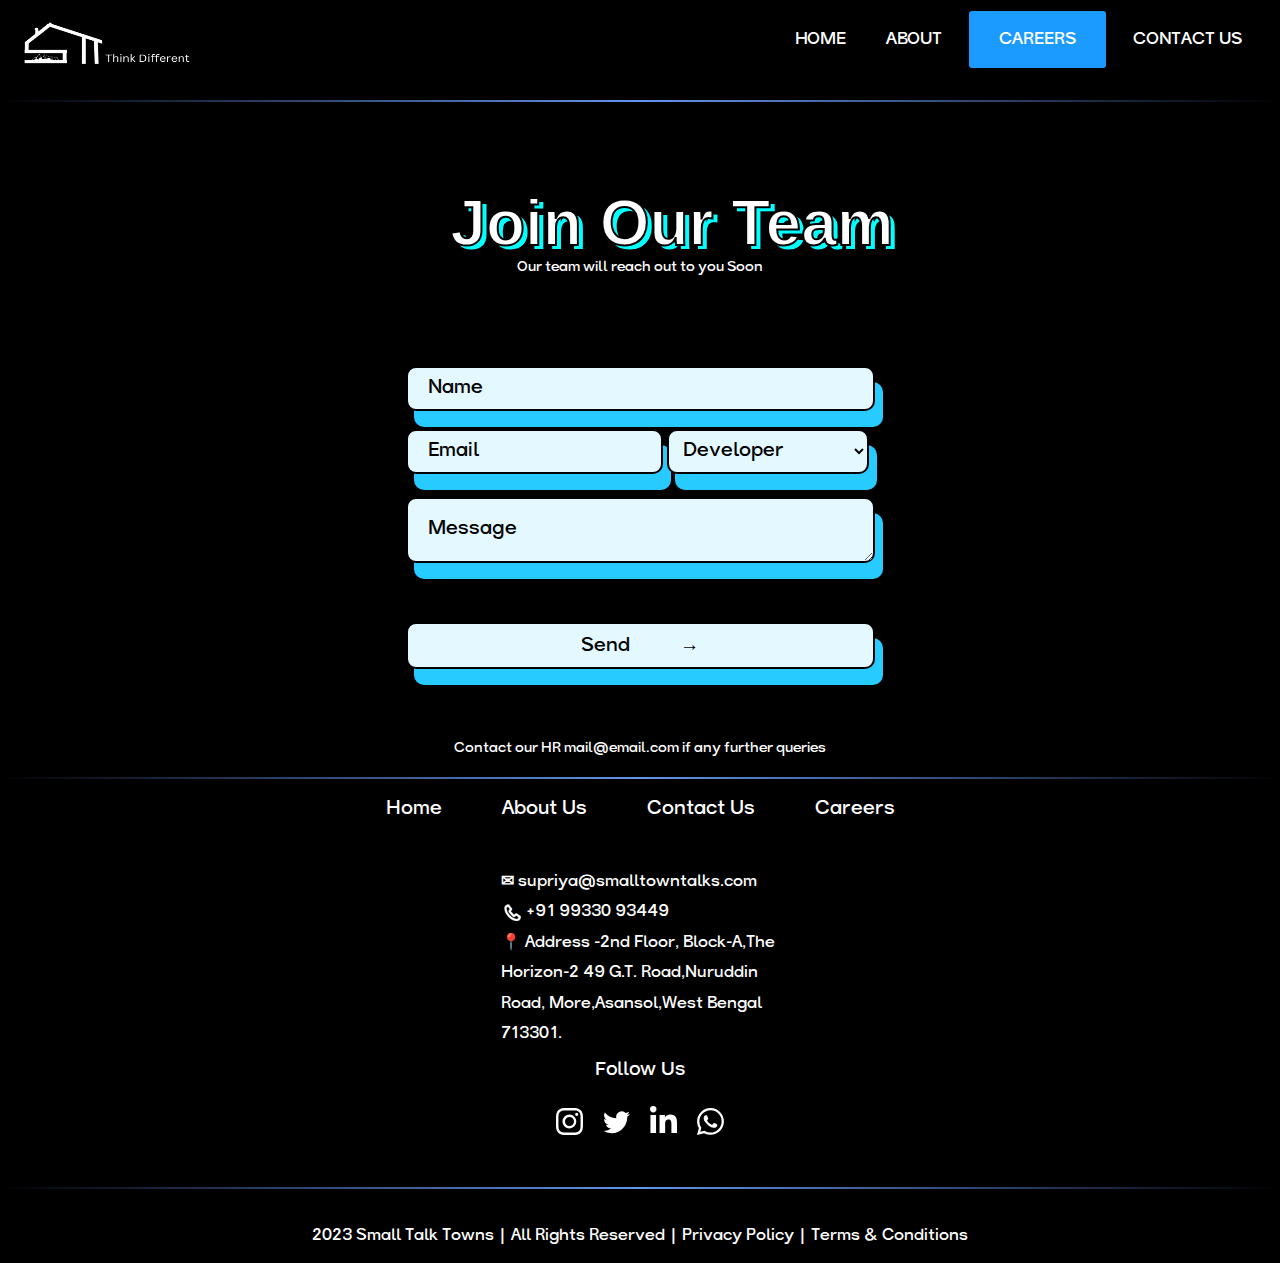
<file: careers.html>
<!DOCTYPE html>
<html lang="en">

<head>
    <meta charset="UTF-8">
    <meta name="viewport" content="width=device-width, initial-scale=1.0">
    <title>Careers</title>
    <link rel="stylesheet" href="style.css">
    <link rel="stylesheet" href="https://cdnjs.cloudflare.com/ajax/libs/font-awesome/5.15.3/css/all.min.css"/>
</head>

<body>
    <nav id="home">
        <input type="checkbox" id="check">
        <label for="check" class="checkbtn">
            <i class="fas fa-bars"></i>
        </label>
        <label class="desktop-logo"><img src="assets/Thinklogo.png" height="80px" width="200px"></label>
        
        <label class="mobile-logo">
            <img src="assets/Vector.png" height="40px" width="60px">
            <img src="assets/Small town Talks.png" class="mobile-image" alt="Mobile Image">
        </label>
        
        <ul>
            <li><a href="index.html">Home</a></li>
            <li><a href="about.html">About</a></li>
            <li><a class="active" href="careers.html">Careers</a></li>
            <li><a href="contact.html">Contact Us</a></li>
        </ul>
    </nav>
    <hr>
    <div class="gridlined"></div>
    <div class="heading" style="text-align: center;">
        <h1 style="text-align: center; color: white;
    font-size: 4rem;
    font-weight: bolder;
    font-family: sans-serif;
    -webkit-text-stroke: 2px #000000;
    text-shadow: 5px 4px 0px rgb(0, 255, 255);">Join Our Team</h1>
        <p>Our team will reach out to you Soon</p>
    </div>
    <br><br><br><br>
    <div class="shows" id="shows">
        <img src="assets/Done.svg" alt="Checkmark" style="width: 100px; height: 80px; vertical-align: middle;">
        <br><br>
        <span style="font-size: x-large; color: #000000; vertical-align: middle;">Sent!</span><br>
        <span class="light">Now sit back and wait for our team to get back to you</span>

      </div>
      <br>
    <div class="form" id="form">
        <form action="">
            <div class="form1">
                <input type="text" name="" id="" placeholder="Name" class="names"><br><br>
                <input type="email" name="" id="" placeholder="Email" class="emailed">
                <select name="" id="" aria-dropeffect="move" class="move">
                    <option value="">Developer</option>
                    <option value="">Product Manager</option>
                    <option value="">Marketing</option>
                    <option value="">Bosss</option>
                </select><br><br>
                <textarea name="" id="message" placeholder="Message" class="messages"></textarea>
            </div>
            <br><br><br>
            <input type="button" class="submitbtn" value="Send          &rarr;" style="cursor: pointer;" onclick="showfunction()">
        </form>
    </div>
    <br><br><br><br>
    <p style="text-align: center;">Contact our HR mail@email.com if any further queries</p>
    <hr>
    <footer>
        <div class="hme">
            <ul>
                <li><a href="index.html">Home</a></li>
                <li><a href="about.html">About Us</>
                </li>
                <li><a href="contact.html">Contact Us</a></li>
                <li><a href="careers.html">Careers</a></li>
            </ul>
        </div><br><br>
        <div class="contact-info">
            <!-- Contact Information -->
            <h4><span>&#x2709;</span> supriya@smalltowntalks.com</h4> 
            <h4><img class="icon" src="assets/icons8-phone-64.png" alt="Phone Icon"> +91 99330 93449</h4> 
            <h4><span>&#x1F4CD;</span> Address -2nd Floor, Block-A,The Horizon-2 49 G.T. Road,Nuruddin Road, More,Asansol,West Bengal 713301.</h4>
        </div>
        <h3>Follow Us</h3>
        <div class="follow">
            <a href="" class="socialContainer containerOne">
                <svg class="socialSvg instagramSvg" viewBox="0 0 16 16">
                    <path
                        d="M8 0C5.829 0 5.556.01 4.703.048 3.85.088 3.269.222 2.76.42a3.917 3.917 0 0 0-1.417.923A3.927 3.927 0 0 0 .42 2.76C.222 3.268.087 3.85.048 4.7.01 5.555 0 5.827 0 8.001c0 2.172.01 2.444.048 3.297.04.852.174 1.433.372 1.942.205.526.478.972.923 1.417.444.445.89.719 1.416.923.51.198 1.09.333 1.942.372C5.555 15.99 5.827 16 8 16s2.444-.01 3.298-.048c.851-.04 1.434-.174 1.943-.372a3.916 3.916 0 0 0 1.416-.923c.445-.445.718-.891.923-1.417.197-.509.332-1.09.372-1.942C15.99 10.445 16 10.173 16 8s-.01-2.445-.048-3.299c-.04-.851-.175-1.433-.372-1.941a3.926 3.926 0 0 0-.923-1.417A3.911 3.911 0 0 0 13.24.42c-.51-.198-1.092-.333-1.943-.372C10.443.01 10.172 0 7.998 0h.003zm-.717 1.442h.718c2.136 0 2.389.007 3.232.046.78.035 1.204.166 1.486.275.373.145.64.319.92.599.28.28.453.546.598.92.11.281.24.705.275 1.485.039.843.047 1.096.047 3.231s-.008 2.389-.047 3.232c-.035.78-.166 1.203-.275 1.485a2.47 2.47 0 0 1-.599.919c-.28.28-.546.453-.92.598-.28.11-.704.24-1.485.276-.843.038-1.096.047-3.232.047s-2.39-.009-3.233-.047c-.78-.036-1.203-.166-1.485-.276a2.478 2.478 0 0 1-.92-.598 2.48 2.48 0 0 1-.6-.92c-.109-.281-.24-.705-.275-1.485-.038-.843-.046-1.096-.046-3.233 0-2.136.008-2.388.046-3.231.036-.78.166-1.204.276-1.486.145-.373.319-.64.599-.92.28-.28.546-.453.92-.598.282-.11.705-.24 1.485-.276.738-.034 1.024-.044 2.515-.045v.002zm4.988 1.328a.96.96 0 1 0 0 1.92.96.96 0 0 0 0-1.92zm-4.27 1.122a4.109 4.109 0 1 0 0 8.217 4.109 4.109 0 0 0 0-8.217zm0 1.441a2.667 2.667 0 1 1 0 5.334 2.667 2.667 0 0 1 0-5.334z">
                    </path>
                </svg>
            </a>

            <a href="" class="socialContainer containerTwo">
                <svg class="socialSvg twitterSvg" viewBox="0 0 16 16">
                    <path
                        d="M5.026 15c6.038 0 9.341-5.003 9.341-9.334 0-.14 0-.282-.006-.422A6.685 6.685 0 0 0 16 3.542a6.658 6.658 0 0 1-1.889.518 3.301 3.301 0 0 0 1.447-1.817 6.533 6.533 0 0 1-2.087.793A3.286 3.286 0 0 0 7.875 6.03a9.325 9.325 0 0 1-6.767-3.429 3.289 3.289 0 0 0 1.018 4.382A3.323 3.323 0 0 1 .64 6.575v.045a3.288 3.288 0 0 0 2.632 3.218 3.203 3.203 0 0 1-.865.115 3.23 3.23 0 0 1-.614-.057 3.283 3.283 0 0 0 3.067 2.277A6.588 6.588 0 0 1 .78 13.58a6.32 6.32 0 0 1-.78-.045A9.344 9.344 0 0 0 5.026 15z">
                    </path>
                </svg>
            </a>

            <a href="" class="socialContainer containerThree">
                <svg class="socialSvg linkdinSvg" viewBox="0 0 448 512">
                    <path
                        d="M100.28 448H7.4V148.9h92.88zM53.79 108.1C24.09 108.1 0 83.5 0 53.8a53.79 53.79 0 0 1 107.58 0c0 29.7-24.1 54.3-53.79 54.3zM447.9 448h-92.68V302.4c0-34.7-.7-79.2-48.29-79.2-48.29 0-55.69 37.7-55.69 76.7V448h-92.78V148.9h89.08v40.8h1.3c12.4-23.5 42.69-48.3 87.88-48.3 94 0 111.28 61.9 111.28 142.3V448z">
                    </path>
                </svg>
            </a>

            <a href="" class="socialContainer containerFour">
                <svg class="socialSvg whatsappSvg" viewBox="0 0 16 16">
                    <path
                        d="M13.601 2.326A7.854 7.854 0 0 0 7.994 0C3.627 0 .068 3.558.064 7.926c0 1.399.366 2.76 1.057 3.965L0 16l4.204-1.102a7.933 7.933 0 0 0 3.79.965h.004c4.368 0 7.926-3.558 7.93-7.93A7.898 7.898 0 0 0 13.6 2.326zM7.994 14.521a6.573 6.573 0 0 1-3.356-.92l-.24-.144-2.494.654.666-2.433-.156-.251a6.56 6.56 0 0 1-1.007-3.505c0-3.626 2.957-6.584 6.591-6.584a6.56 6.56 0 0 1 4.66 1.931 6.557 6.557 0 0 1 1.928 4.66c-.004 3.639-2.961 6.592-6.592 6.592zm3.615-4.934c-.197-.099-1.17-.578-1.353-.646-.182-.065-.315-.099-.445.099-.133.197-.513.646-.627.775-.114.133-.232.148-.43.05-.197-.1-.836-.308-1.592-.985-.59-.525-.985-1.175-1.103-1.372-.114-.198-.011-.304.088-.403.087-.088.197-.232.296-.346.1-.114.133-.198.198-.33.065-.134.034-.248-.015-.347-.05-.099-.445-1.076-.612-1.47-.16-.389-.323-.335-.445-.34-.114-.007-.247-.007-.38-.007a.729.729 0 0 0-.529.247c-.182.198-.691.677-.691 1.654 0 .977.71 1.916.81 2.049.098.133 1.394 2.132 3.383 2.992.47.205.84.326 1.129.418.475.152.904.129 1.246.08.38-.058 1.171-.48 1.338-.943.164-.464.164-.86.114-.943-.049-.084-.182-.133-.38-.232z">
                    </path>
                </svg>
            </a>
        </div>
        <hr> <br>
        2023 Small Talk Towns | All Rights Reserved | Privacy Policy | Terms & Conditions
        <br> <br>
    </footer>
    <script>
        function showfunction() {
            document.getElementById('form').style.display = "none";
            document.getElementById('shows').style.display = "block";
        }
    </script>
</body>

</html>
</file>
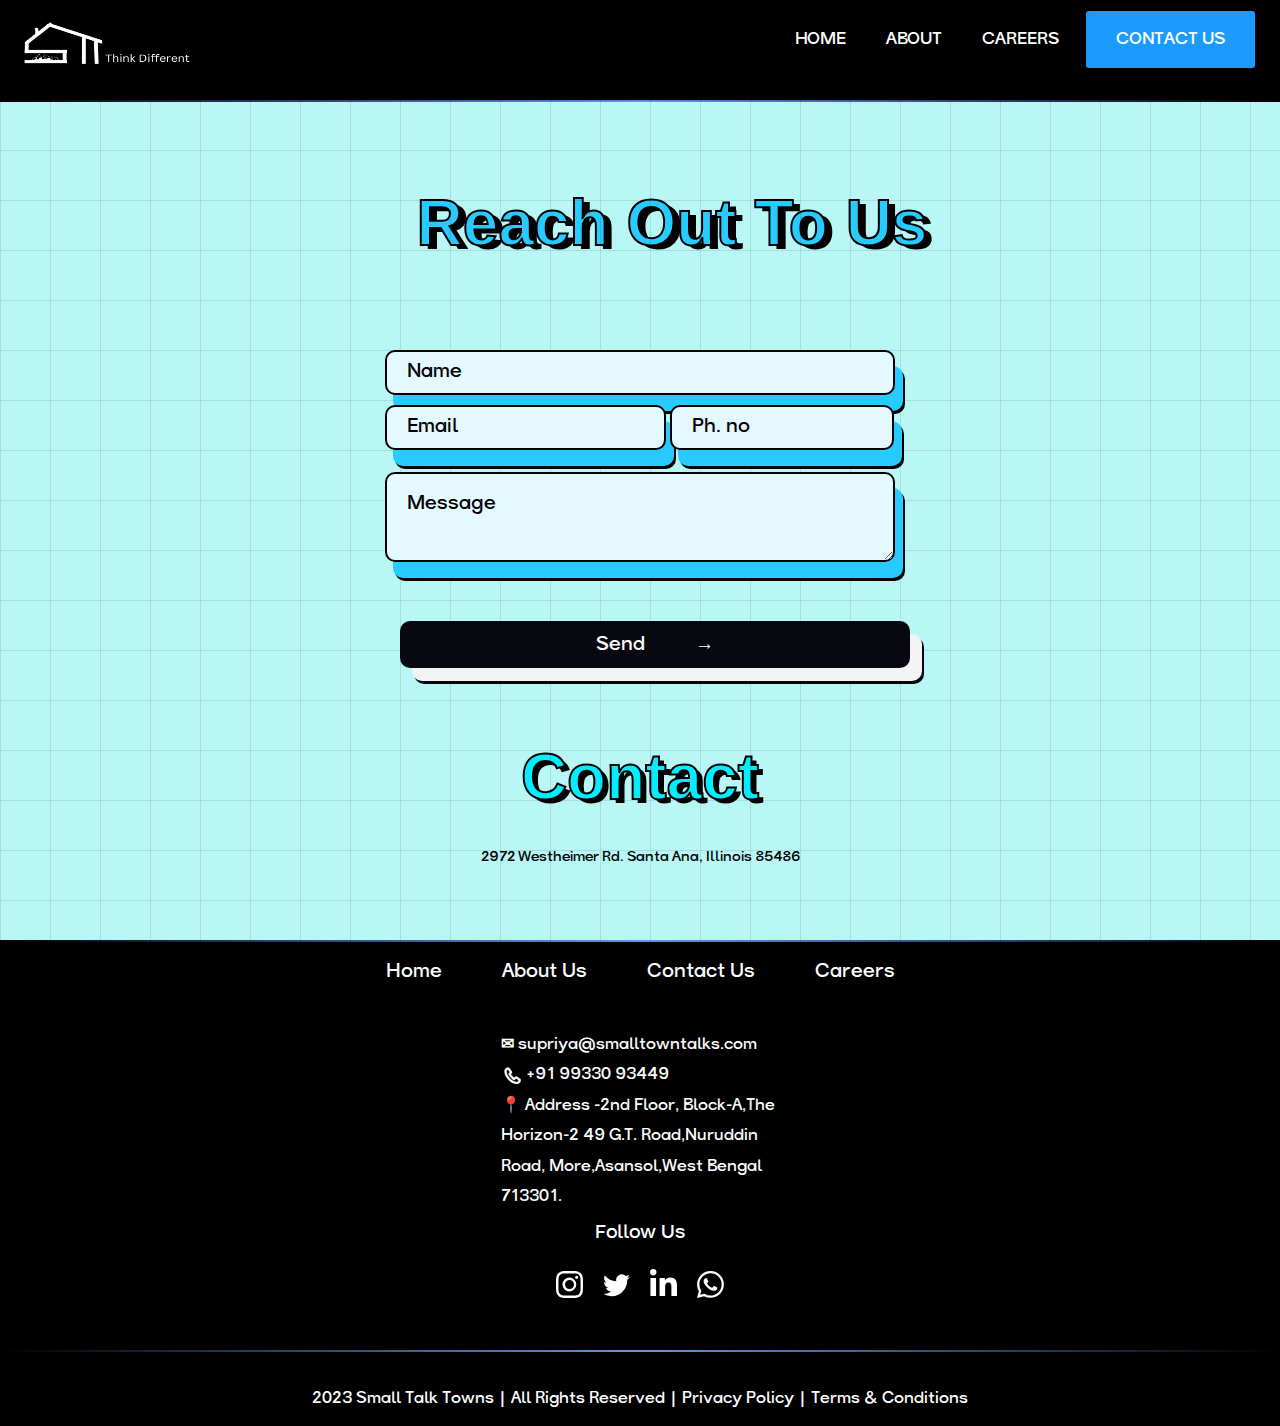
<file: contact.html>
<!DOCTYPE html>
<html lang="en">

<head>
    <meta charset="UTF-8">
    <meta name="viewport" content="width=device-width, initial-scale=1.0">
    <title>Contact Us</title>
    <link rel="stylesheet" href="style.css">
    <link rel="stylesheet" href="https://cdnjs.cloudflare.com/ajax/libs/font-awesome/5.15.3/css/all.min.css"/>
</head>

<body>
   
  
   
    <nav id="home">
        <input type="checkbox" id="check">
        <label for="check" class="checkbtn">
            <i class="fas fa-bars"></i>
        </label>
        <label class="desktop-logo"><img src="assets/Thinklogo.png" height="80px" width="200px"></label>
        
        <label class="mobile-logo">
            <img src="assets/Vector.png" height="40px" width="60px">
            <img src="assets/Small town Talks.png" class="mobile-image" alt="Mobile Image">
        </label>

        <ul>
            <li><a href="index.html">Home</a></li>
            <li><a href="about.html">About</a></li>
            <li><a href="careers.html">Careers</a></li>
            <li><a class="active" href="contact.html">Contact Us</a></li>
        </ul>
       
    </nav>
    <div class="bgchangeondemand">
        <hr>
        
        
        <div class="heading" style="text-align: center;">
            <h1 style="text-align: center; color: #28CBFF;
        font-size: 4rem;
        font-weight: bolder;
        font-family: sans-serif;
        -webkit-text-stroke: 2px #000000;
        text-shadow: 7px 4px 0px rgb(0, 0, 0);">Reach Out To Us</h1>
           
        </div>
        <br><br><br><br>
        <div class="show" id="show">
            <img src="assets/Group 40.svg" alt="Checkmark" style="width: 100px; height: 100px; vertical-align: middle;">
            <br><br>
            <span style="font-size: x-large; color: white; vertical-align: middle;">Sent!</span><br>
            <span class="light">Now sit back and wait for our team to get back to you</span>

          </div>
          <br>
       
          
          
       
        <div class="form" id="form" style="position: relative;">
            <form action="">
                <div class="form1">
                    <div class="back"></div>
                    <input type="text" name="" id="" placeholder="Name" class="name">
                    <div class="input-container">
                        <input type="email" name="" id="" placeholder="Email" class="email">
                        <input type="text" name="" id="" placeholder="Ph. no" class="phone"> <br>
                    </div>
                    
                    
                    <textarea name="" id="message" placeholder="Message" class="message"></textarea>
                </div>
                <br><br><br>
                <div class="button">

                    <div class="back1"></div>
                    <input type="button"  class="submitbutton" onclick="showfunction()" value="Send          &rarr;" style="cursor: pointer; border: 2px solid #080910;
           ">
           </div>
            </form> 
        </div>
        <br><br><br><br>
        <h2 style="text-align: center; color: rgb(0, 238, 255);
        font-size: 4rem;
        font-weight: bolder;
        font-family: sans-serif;
        -webkit-text-stroke: 2px #000000;
        text-shadow: 5px 4px 0px rgb(0, 0, 0)">Contact</h2> <br> <br>
        <!--<p>+91 12345 67891</p>-->
        <p style="text-align: center; color:black">2972 Westheimer Rd. Santa Ana, Illinois 85486</p>
        <br><br><br><hr>
    </div>

    <footer>
        <div class="hme">
            <ul>
                <li><a href="index.html">Home</a></li>
                <li><a href="about.html">About Us</a>
                </li>
                <li><a href="contact.html">Contact Us</a></li>
                <li><a href="careers.html">Careers</a></li>
            </ul>
        </div><br><br>
        <div class="contact-info">
            <!-- Contact Information -->
            <h4><span>&#x2709;</span> supriya@smalltowntalks.com</h4> 
            <h4><img class="icon" src="assets/icons8-phone-64.png" alt="Phone Icon"> +91 99330 93449</h4> 
            <h4><span>&#x1F4CD;</span> Address -2nd Floor, Block-A,The Horizon-2 49 G.T. Road,Nuruddin Road, More,Asansol,West Bengal 713301.</h4>
        </div>
    </div>
        <h3>Follow Us</h3>
        <div class="follow">
            <a href="" class="socialContainer containerOne">
                <svg class="socialSvg instagramSvg" viewBox="0 0 16 16">
                    <path
                        d="M8 0C5.829 0 5.556.01 4.703.048 3.85.088 3.269.222 2.76.42a3.917 3.917 0 0 0-1.417.923A3.927 3.927 0 0 0 .42 2.76C.222 3.268.087 3.85.048 4.7.01 5.555 0 5.827 0 8.001c0 2.172.01 2.444.048 3.297.04.852.174 1.433.372 1.942.205.526.478.972.923 1.417.444.445.89.719 1.416.923.51.198 1.09.333 1.942.372C5.555 15.99 5.827 16 8 16s2.444-.01 3.298-.048c.851-.04 1.434-.174 1.943-.372a3.916 3.916 0 0 0 1.416-.923c.445-.445.718-.891.923-1.417.197-.509.332-1.09.372-1.942C15.99 10.445 16 10.173 16 8s-.01-2.445-.048-3.299c-.04-.851-.175-1.433-.372-1.941a3.926 3.926 0 0 0-.923-1.417A3.911 3.911 0 0 0 13.24.42c-.51-.198-1.092-.333-1.943-.372C10.443.01 10.172 0 7.998 0h.003zm-.717 1.442h.718c2.136 0 2.389.007 3.232.046.78.035 1.204.166 1.486.275.373.145.64.319.92.599.28.28.453.546.598.92.11.281.24.705.275 1.485.039.843.047 1.096.047 3.231s-.008 2.389-.047 3.232c-.035.78-.166 1.203-.275 1.485a2.47 2.47 0 0 1-.599.919c-.28.28-.546.453-.92.598-.28.11-.704.24-1.485.276-.843.038-1.096.047-3.232.047s-2.39-.009-3.233-.047c-.78-.036-1.203-.166-1.485-.276a2.478 2.478 0 0 1-.92-.598 2.48 2.48 0 0 1-.6-.92c-.109-.281-.24-.705-.275-1.485-.038-.843-.046-1.096-.046-3.233 0-2.136.008-2.388.046-3.231.036-.78.166-1.204.276-1.486.145-.373.319-.64.599-.92.28-.28.546-.453.92-.598.282-.11.705-.24 1.485-.276.738-.034 1.024-.044 2.515-.045v.002zm4.988 1.328a.96.96 0 1 0 0 1.92.96.96 0 0 0 0-1.92zm-4.27 1.122a4.109 4.109 0 1 0 0 8.217 4.109 4.109 0 0 0 0-8.217zm0 1.441a2.667 2.667 0 1 1 0 5.334 2.667 2.667 0 0 1 0-5.334z">
                    </path>
                </svg>
            </a>

            <a href="" class="socialContainer containerTwo">
                <svg class="socialSvg twitterSvg" viewBox="0 0 16 16">
                    <path
                        d="M5.026 15c6.038 0 9.341-5.003 9.341-9.334 0-.14 0-.282-.006-.422A6.685 6.685 0 0 0 16 3.542a6.658 6.658 0 0 1-1.889.518 3.301 3.301 0 0 0 1.447-1.817 6.533 6.533 0 0 1-2.087.793A3.286 3.286 0 0 0 7.875 6.03a9.325 9.325 0 0 1-6.767-3.429 3.289 3.289 0 0 0 1.018 4.382A3.323 3.323 0 0 1 .64 6.575v.045a3.288 3.288 0 0 0 2.632 3.218 3.203 3.203 0 0 1-.865.115 3.23 3.23 0 0 1-.614-.057 3.283 3.283 0 0 0 3.067 2.277A6.588 6.588 0 0 1 .78 13.58a6.32 6.32 0 0 1-.78-.045A9.344 9.344 0 0 0 5.026 15z">
                    </path>
                </svg>
            </a>

            <a href="" class="socialContainer containerThree">
                <svg class="socialSvg linkdinSvg" viewBox="0 0 448 512">
                    <path
                        d="M100.28 448H7.4V148.9h92.88zM53.79 108.1C24.09 108.1 0 83.5 0 53.8a53.79 53.79 0 0 1 107.58 0c0 29.7-24.1 54.3-53.79 54.3zM447.9 448h-92.68V302.4c0-34.7-.7-79.2-48.29-79.2-48.29 0-55.69 37.7-55.69 76.7V448h-92.78V148.9h89.08v40.8h1.3c12.4-23.5 42.69-48.3 87.88-48.3 94 0 111.28 61.9 111.28 142.3V448z">
                    </path>
                </svg>
            </a>

            <a href="" class="socialContainer containerFour">
                <svg class="socialSvg whatsappSvg" viewBox="0 0 16 16">
                    <path
                        d="M13.601 2.326A7.854 7.854 0 0 0 7.994 0C3.627 0 .068 3.558.064 7.926c0 1.399.366 2.76 1.057 3.965L0 16l4.204-1.102a7.933 7.933 0 0 0 3.79.965h.004c4.368 0 7.926-3.558 7.93-7.93A7.898 7.898 0 0 0 13.6 2.326zM7.994 14.521a6.573 6.573 0 0 1-3.356-.92l-.24-.144-2.494.654.666-2.433-.156-.251a6.56 6.56 0 0 1-1.007-3.505c0-3.626 2.957-6.584 6.591-6.584a6.56 6.56 0 0 1 4.66 1.931 6.557 6.557 0 0 1 1.928 4.66c-.004 3.639-2.961 6.592-6.592 6.592zm3.615-4.934c-.197-.099-1.17-.578-1.353-.646-.182-.065-.315-.099-.445.099-.133.197-.513.646-.627.775-.114.133-.232.148-.43.05-.197-.1-.836-.308-1.592-.985-.59-.525-.985-1.175-1.103-1.372-.114-.198-.011-.304.088-.403.087-.088.197-.232.296-.346.1-.114.133-.198.198-.33.065-.134.034-.248-.015-.347-.05-.099-.445-1.076-.612-1.47-.16-.389-.323-.335-.445-.34-.114-.007-.247-.007-.38-.007a.729.729 0 0 0-.529.247c-.182.198-.691.677-.691 1.654 0 .977.71 1.916.81 2.049.098.133 1.394 2.132 3.383 2.992.47.205.84.326 1.129.418.475.152.904.129 1.246.08.38-.058 1.171-.48 1.338-.943.164-.464.164-.86.114-.943-.049-.084-.182-.133-.38-.232z">
                    </path>
                </svg>
            </a>
        </div>
        <hr> <br>
        2023 Small Talk Towns | All Rights Reserved | Privacy Policy | Terms & Conditions
        <br> <br>
    </footer>
    <script>
        function showfunction() {
            
            document.getElementById('form').style.display = "none";
            document.getElementById('show').style.display = "block";
        }
    </script>
</body>

</html>
</file>
<file: style.css>
@font-face {
	font-family: 'trap';
	src: url('/Trap_V1.1/Trap-SemiBold.otf') format('opentype');
	font-weight:lighter;
	font-style:normal;
  }
  
  p {
	font-size: 14px;  
	
  }
  
  @media screen and (max-width: 768px) {
	
	body {
	  height: 100%;
	  width: 100%;
	  overflow-x : hidden;
	}
  
  
	
	p{
	  margin-top: 4%;
	  margin-bottom: 6%;
	  font-size: 1rem;
	}
  
	.next {
	  display: flex;
	  flex-direction: column;
	  gap: 20px;
	  /* Adjust the gap for smaller screens */
	  padding-left: 5%;
	  padding-right: 5%;
	  padding-bottom: 5%;
	 
	}
  
	
  
	.sub-text {
	  padding-right: 5%;
	}
  
	p {
	  font-size: 16px;
	}
  
	.main h1 {
	  font-size: 3rem;
	}
  
	.chooseus .abc .write .crds .card-if {
	  position: relative;
	  width: 90px;
	  height: 75px;
	  background: black;
	  border: 2px black solid;
	  padding: 0rem;
	  border-radius: 0rem;
	  overflow: hidden;
	  color: black;
	}
  
	.downarrow {
	  font-size: 1.5rem;
	}
  
	.cta:hover {
	  font-size: 1.6rem;
	}
  
	.chooseus .abc .img1 img {
	  height: 20%;
	  width: 190%;
	}
  
	.abc {
	  flex-direction: column;
	}
  
	.pra {
	  width: 200%;
	  overflow: hidden;
	}
  
	.abc .write {
	  padding: 2%;
	  font-size: 0.8rem;
	}
  
	.crds {
	  width: 158%;
	  height: 137%;
	  overflow: hidden;
	  padding-left: 2%;
	}
  
	.crds .cards-if {
	  width: 90px;
	  height: 60px;
	}
  
	.feed {
	  width: 80px;
	  height: 80px;
	}
  
	.card-client {
	  width: 10rem;
	}
  
	.cds {
	  width: 100%;
	  padding-bottom: 5%;
	}
  
	.cds .plus {
	  width: 110px;
	  height: 110px;
	  margin-left: 8%;
	  margin-top: 5%;
	}
  
	.bg2 {
	  width: 100%;
	  overflow: hidden;
	}
  
	.bgchange {
	  overflow: hidden;
	}
  
	.spotlight .plu {
	  padding-right: 60%;
	}
  
	.hme ul {
	  width: 100%;
	  display: flex;
	  flex-direction: column;
	}
  
	.hme ul li {
	  margin-top: 3%;
	}
  
	.spotlight {
	  width: 150%;
	  overflow: hidden;
	}
  
	.ourClients {
	  position: relative;
	  display: flex;
	  flex-direction: row;
	  row-gap: 0.2rem;
	  width: 250%;
	  overflow: hidden;
	}
  
	.usClients {
	  width: 250%;
	  overflow: hidden;
	}
  
	.cards {
	  display: flex;
	  flex-direction: column;
	}
  
	.mem1 {
	  display: flex;
	  flex-direction: column;
	}
  
	.mem2 {
	  display: flex;
	  flex-direction: column-reverse;
	}
  
	.mem3 {
	  display: flex;
	  flex-direction: column;
	}
  
	.gems {
	  width: 100%;
	  overflow: hidden;
	}
  
  
	.card-if {
	  width: 90px;
	  height: 50px;
	  
	  margin-bottom: 5%;
	 
	  border-radius: 0rem;
	  overflow: hidden;
	  color: black;
	}
  
	.abc {
	  flex-direction: column;
	  width: 100%;
	}
  
	.chooseus {
	  width: 100%;
	  overflow: hidden;
	}
  
  
  
  
  
	.write {
	  width: 100%;
	  padding: 0;
	}
  
	.writup {
	  padding-top: 5%;
	  padding-left: 5%;
	  padding-right: 5%;
	  padding-bottom: 5%;
	  font-size: 0.8rem;
	  text-align: left;
	  color: #ffff;
	}
  
	.checkbtn {
	  display: block;
	}
  
	nav ul {
	  left: 0;
	  z-index: 1;
	}
  
	nav ul li {
	  display: block;
	  padding-right: 5%;
	  line-height: 30px;
	  z-index: 10;
	}
  
	nav ul li a {
	  font-size: 16px;
	  z-index: 1;
	}
  
	.cta:hover {
	  font-size: 1.8rem;
	}
  
	label.logo img {
	  width: 150px;
	  height: auto;
	  margin-left: 0;
	  font-weight: bold;
	}
  
	label.logo {
	  padding-left: 5px;
	  /* Adjust padding for medium screens */
	}
  
  }
  
  /* Add a media query for medium screens */
  @media (max-width: 952px) {
	label.logo {
	  font-size: 25px;
	  /* Adjust font size for medium screens */
	  padding-left: 5px;
	  /* Adjust padding for medium screens */
	}
  
	nav ul li a {
	  font-size: 15px;
	  /* Adjust font size for medium screens */
	  z-index: 1;
	}
  }
  
  * {
	font-family: 'trap', sans-serif;
	padding: 0;
	margin: 0;
	text-decoration: none;
	list-style: none;
	box-sizing: border-box;
  }
  
  html,body {
	font-family: montserrat;
	background-color: #000000;
	color: #ffff;
        overflow-x: hidden;

  
  }
  
  .main {
	width: 100%;
	height: 100%;
	background: linear-gradient(to bottom, rgba(0, 174, 255, 0.219), rgba(3, 108, 156, 0)) transparent;
    text-align: center;  
}
  
  
  
 
  
  
  nav {
	background: #000000;
	height: 80px;
	width: 100%;
  }
  
  label.logo {
	color: white;
	font-size: 35px;
	line-height: 80px;
	padding: 0 100px;
	font-weight: bold;
  }
  
  nav ul {
	float: right;
	margin-right: 20px;
  }
  
  nav ul li {
	display: inline-block;
	line-height: 80px;
	margin: 0 5px;
  }
  
  nav ul li a {
	color: white;
	font-size: 17px;
	padding: 7px 13px;
	border-radius: 3px;
	text-transform: capitalize;
  }
  
  a.active,
  a:hover {
	background: #28CBFF;
	transition: .5s;
	padding:20px 30px;
  }
  
  .checkbtn {
	font-size: 30px;
	color: white;
	float: right;
	line-height: 80px;
	margin-right: 20px;
	margin-top: 20px;
	cursor: pointer;
	display: none;
  }
  
  #check {
	display: none;
  }
  
  @media (max-width: 952px) {
	label.logo {
	  font-size: 30px;
	  padding-left: 10px;
	}
  
	nav ul li a {
	  font-size: 16px;
	  z-index: 1;
	}
  }
  
  @media (max-width: 858px) {
	.checkbtn {
	  display: block;
	  top: 5px;
      left: 345px;
      z-index: 10000;
	}
  
	nav ul {
	  position: fixed;
	  width: 100%;
	  height: 100vh;
	  background: #000000;
	  top: 0 !important;
	  left: 0;
	  text-align: center;
	  transition: all .5s;
	  z-index: 999;
	}
  
	nav ul li {
	  display: block;
	  margin: 50px 0;
	  line-height: 30px;
	  z-index: 1;
	}
  
	nav ul li a {
	  font-size: 20px;
	  z-index: 1;
	}
  
  
  
	#check:checked~ul {
	  left: 0;
	}
  }
  
  
  .btn1 {
	padding-left: 5%;
	padding-top: 3%;
  }
  
  .cta {
	background: white;
	font-size: 1.5rem;
	box-shadow: 5px 5px 0px 0px #28CBFF!important;
	cursor: pointer;
	border: 2px solid #000000;
	border-radius: 1px;
	padding: 0.9rem;
  }
  
  .cta:hover {
	font-size: 1.7rem;
	transition: 0.1s ease-in-out;
  }
  .cta2 {
	background: #000000;
	font-size: 1.5rem;
	box-shadow: 5px 5px 0px 0px #28CBFF!important;
	color: white;
	cursor: pointer;
	border: 2px solid #000000;
	border-radius: 1px;
	padding: 0.9rem;
  }
  
  
  section {
	background: url(bg1.jpg) no-repeat;
	background-size: cover;
	height: calc(100vh - 80px);
  }
  
  h1 {
	padding-top: 5%;
	padding-left: 5%;
	padding: auto;
	font-size: 4rem;
	font-family: 'trap';
  }
  
  .sub-text {
	padding-left: 5%;
	padding-top: 1%;
	font-size: 16px;
  }
  
  
  .downarrow {
	font-size: 2rem;
	font-weight: bolder;
	position: relative;
	height: 1vh;
	display: flex;
	flex-direction: column;
	color: black;
	bottom: 20px;
	animation: bounce 0.9s infinite;
  }
  
  @keyframes bounce {
  
	0%,
	20%,
	50%,
	80%,
	100% {
	  transform: translateY(0);
	}
  
	40% {
	  transform: translateY(-10px);
	}
  
	60% {
	  transform: translateY(-5px);
	}
  }
  
  
  .bgbro {
	width: 100%;
	height: 100%;
	background: linear-gradient(45deg,
		rgb(199, 255, 255),
		rgb(199, 255, 255));
	box-shadow: 0 4px 8px rgba(0, 0, 0, 0.1);
	padding-bottom: 5%;
  }
  
  .bgbro::before {
	content: "";
	position: absolute;
	width: 100%;
	height: 200vh;
	background-image: linear-gradient(90deg,
		rgba(0, 0, 0, 0.1) 1px,
		transparent 1px),
	  linear-gradient(rgba(0, 0, 0, 0.1) 1px, transparent 1px);
	background-size: 50px 50px;
	padding-bottom: 5%;
  }
  
  .bgchange {
	width: 100%;
	height: 500%;
	background: linear-gradient(45deg,
		rgb(199, 255, 255),
		rgb(185, 247, 247));
	box-shadow: 0 4px 8px rgba(0, 0, 0, 0.1);
	padding-bottom: 5%;
  }
  
  .bgchange::before {
	content: "";
	position: absolute;
	width: 100%;
	height: 50vh;
	background-image: linear-gradient(90deg,
		rgba(0, 0, 0, 0.1) 1px,
		transparent 1px),
	  linear-gradient(rgba(0, 0, 0, 0.1) 1px, transparent 1px);
	background-size: 50px 50px;
	padding-bottom: 5%;
  }
  .spotlight {
	padding-top: 5%;
  }
  .star {
	  color: gold; /* Change the color to whatever you like */
  }
  
  
  
  .next {
	display: flex;
	align-items: center;
	justify-content: space-between;
	padding-top: 2%;
	padding-left: 15%;
	padding-right: 15%;
  
  }
  
  .usClients {
	display: flex;
	align-items: center;
	justify-content: space-between;
	padding-right: 2%;
	padding-left: 2%;
  }
  
  .ourClients {
	display: flex;
	align-items: center;
	justify-content: space-between;
	padding-left: 10%;
	padding-right: 10%;
	padding-bottom: 5%;
  
  }
  
  .card-if img {
	position: absolute;
	top: 0;
	left: 0;
	width: 100%;
	height: 100%;
	object-fit: contain;
  }
  .cardan-if img {
	position: absolute;
	top: 0;
	left: 0;
	width: 100%;
	height: 100%;
	object-fit: contain;
  }
  
  .word {
	color: #ffff;
	padding-top: 5%;
	padding-left: 35%;
	text-align: center;
  
  }
  
  
  .scrolling-text-container {
	width: 100%;
	height: 80px;
	/* Adjust height as needed */
	overflow: hidden;
  }
  
  .scrolling-text {
	white-space: nowrap;
	animation: scrolling 15s linear infinite;
	font-size: 20px;
	font-weight: bold;
	color: #fff;
  }
  
  
  @keyframes scrolling {
	0% {
	  transform: translateX(100%);
	}
  
	100% {
	  transform: translateX(-100%);
	}
  }
  
  .chooseus img {
	border-radius: 8px;
	border: solid #000000;
	margin-left: 5%;
	height: 45vh;
	width: 27vw;
  }
  
  .chooseus {
	width: 100%;
	padding-top: 5%;
	position: relative;
  }
  
  .abc {
	display: flex;
	box-sizing: border-box;
  }
  
  .img1 {
	width: 50vw;
	position: relative;
	justify-content: center;
	align-items: center;
	text-align: center;
	/* border: 5px solid red; */
  }
  
  .img1 img {
	position: relative;
	width: auto;
	image-orientation: inherit;
  }
  
  .write {
	height: auto;
	width: auto;
	padding-left: 5%;
	padding-right: 5%;
	padding-top: 0%;
	font-size: 0.95rem;
  }
  
  .crds {
	display: flex;
	padding-top: 1%;
	gap: 0.5rem;
	align-items: start;
	padding-bottom: 0%;
  }
  
  
  
  .chooseus h1 {
	text-align: center;
  }
  
  .feed {
	position: relative;
	cursor: pointer;
	width: 120px;
	height: 120px;
	background: rgb(255, 255, 255);
	border-radius: 5px;
	border: 1px solid rgba(0, 0, 255, .2);
	transition: all .2s;
	box-shadow: 12px 12px 2px 1px rgba(0, 0, 255, .2);
  }
  
  .feed:hover {
	box-shadow: -12px 12px 2px -1px rgba(0, 0, 255, .2);
  }
  
  .card-client {
	width: 13rem;
	padding-top: 25px;
	padding-bottom: 25px;
	padding-left: 20px;
	padding-right: 20px;
	border: 4px solid #fff;
	box-shadow: 0 6px 10px rgba(207, 212, 222, 1);
	border-radius: 10px;
	text-align: center;
	color: #fff;
	font-family: "Poppins", sans-serif;
	transition: all 0.3s ease;
  }
  
  .card-client:hover {
	transform: translateY(-10px);
  }
  
  .user-picture {
	overflow: hidden;
	object-fit: cover;
	width: 5rem;
	height: 5rem;
	border: 4px solid #00ffff;
	border-radius: 999px;
	display: flex;
	justify-content: center;
	align-items: center;
	margin: auto;
  }
  
  .user-picture svg {
	width: 2.5rem;
	fill: currentColor;
  }
  
  .name-client {
	margin: 0;
	margin-top: 20px;
	font-weight: 600;
	font-size: 18px;
  }
  
  .name-client span {
	display: block;
	font-weight: 200;
	font-size: 16px;
  }
  
  .social-media:before {
	content: " ";
	display: block;
	width: 100%;
	height: 2px;
	margin: 20px 0;
	background: #7cdacc;
  }
  
  .social-media a {
	position: relative;
	margin-right: 15px;
	text-decoration: none;
	color: inherit;
  }
  
  .social-media a:last-child {
	margin-right: 0;
  }
  
  .social-media a svg {
	width: 1.1rem;
	fill: currentColor;
  }
  
  /*-- Tooltip Social Media --*/
  .tooltip-social {
	background: #000000;
	display: block;
	position: absolute;
	bottom: 0;
	left: 50%;
	padding: 0.5rem 0.4rem;
	border-radius: 5px;
	font-size: 0.8rem;
	font-weight: 600;
	opacity: 0;
	pointer-events: none;
	transform: translate(-50%, -90%);
	transition: all 0.2s ease;
	z-index: 1;
  }
  
  .tooltip-social:after {
	content: " ";
	position: absolute;
	bottom: 1px;
	left: 50%;
	border: solid;
	border-width: 10px 10px 0 10px;
	border-color: transparent;
	transform: translate(-50%, 100%);
  }
  
  .social-media a .tooltip-social:after {
	border-top-color: #262626;
  }
  
  .social-media a:hover .tooltip-social {
	opacity: 1;
	transform: translate(-50%, -130%);
  }
  
  .shadow {
	position: absolute;
	top: 0;
	left: 0;
	height: 100%;
	width: 100%;
	background: hsl(226, 25%, 69%);
	border-radius: 8px;
	filter: blur(2px);
	will-change: transform;
	transform: translateY(2px);
	transition: transform 600ms cubic-bezier(0.3, 0.7, 0.4, 1);
  }
  
  .edge {
	position: absolute;
	top: 0;
	left: 0;
	height: 100%;
	width: 100%;
	border-radius: 8px;
	background: linear-gradient(to right,
		hsl(248, 39%, 39%) 0%,
		hsl(248, 39%, 49%) 8%,
		hsl(248, 39%, 39%) 92%,
		hsl(248, 39%, 29%) 100%);
  }
  
  .front {
	display: block;
	position: relative;
	border-radius: 8px;
	background: hsl(248, 53%, 58%);
	padding: 16px 32px;
	color: white;
	font-family: -apple-system, BlinkMacSystemFont, "Segoe UI", Roboto, Oxygen,
	  Ubuntu, Cantarell, "Open Sans", "Helvetica Neue", sans-serif;
	font-weight: 600;
	text-transform: uppercase;
	letter-spacing: 1.5px;
	font-size: 1rem;
	transform: translateY(-4px);
	transition: transform 600ms cubic-bezier(0.3, 0.7, 0.4, 1);
  }
  
  .pushable:hover {
	filter: brightness(110%);
  }
  
  .pushable:hover .front {
	transform: translateY(-6px);
	transition: transform 250ms cubic-bezier(0.3, 0.7, 0.4, 1.5);
  }
  
  .pushable:active .front {
	transform: translateY(-2px);
	transition: transform 34ms;
  }
  
  .pushable:hover .shadow {
	transform: translateY(4px);
	transition: transform 250ms cubic-bezier(0.3, 0.7, 0.4, 1.5);
  }
  
  .pushable:active .shadow {
	transform: translateY(1px);
	transition: transform 34ms;
  }
  
  .pushable:focus:not(:focus-visible) {
	outline: none;
  }
  
  .bro {
	margin-top: 5%;
	margin-left: 45%;
  }
  
  .cds {
	display: flex;
	flex-direction: row;
	align-items: center;
	justify-content: space-evenly;
	padding-left: 14%;
	padding-right: 14%;
	padding-top: 5%;
  }
  
  
  .cds1 {
	display: flex;
	align-items: center;
	justify-content: space-between;
	padding-left: 9%;
	padding-right: 10%;
	padding-top: 5%;
  }
  
  .cds2 {
	display: flex;
	align-items: center;
	justify-content: space-between;
	padding-left: 0%;
	padding-right: 1.1%;
	padding-top: 2%;
  }
  
  .talk {
	width: 100%;
	text-align: center;
  }
  
  .feed img {
	position: absolute;
	top: 0;
	left: 0;
	width: 100%;
	height: 100%;
	object-fit: contain;
  }
  
  
  
  .hme {
	padding-top: 0%;
  }
  
  .hme ul {
	display: flex;
	align-items: center;
	justify-content: center;
  }
  
  .hme ul li {
	list-style: none;
	text-decoration: none;
	font-size: 1.5rem;
	gap: 2rem;
	color: white;
	padding: 0px 30px;
	background-color: #000000;
  }
  
  .hme ul li a {
	text-decoration: none;
	color: white;
	background-color: #000000;
  
  }
  
  .follow {
	width: fit-content;
	height: fit-content;
	background-color: #000000;
	display: flex;
	align-items: center;
	justify-content: center;
	padding: 25px 25px;
	gap: 20px;
	
	margin: auto;
  }
  
  /* for all social containers*/
  
  
  /* instagram*/
  .containerOne:hover {
	background-color: #d62976;
	transition-duration: .3s;
  }
  
  /* twitter*/
  .containerTwo:hover {
	background-color: #00acee;
	transition-duration: .3s;
  }
  
  /* linkdin*/
  .containerThree:hover {
	background-color: #0072b1;
	transition-duration: .3s;
  }
  
  /* Whatsapp*/
  .containerFour:hover {
	background-color: #128C7E;
	transition-duration: .3s;
  }
  
  .socialContainer:active {
	transform: scale(0.9);
	transition-duration: .3s;
  }
  
  .socialSvg {
	width: 27px;
  }
  
  .socialSvg path {
	fill: rgb(255, 255, 255);
  }
  
  .socialContainer:hover .socialSvg {
	animation: slide-in-top 0.3s both;
  }
  
 
  
 

.cardan-if {
	position: relative;
	width: 110px;
	height: 100px;
	background: #28CBFF;
	/* padding: 1rem; */
	border-radius: 1rem;
	border: 0.5vmin solid #05060f;
	box-shadow: 0.4rem 0.4rem white,0.6rem 0.6rem #000000;
	overflow: hidden;
	color: black;
	
  }
  .cards-if {
	position: relative;
	width: 110px;
	height: 100px;
	background: #28CBFF;
	/* padding: 1rem; */
	border-radius: 1rem;
	border: 0.5vmin solid #05060f;
	box-shadow:0.6rem 0.6rem #000000;
	overflow: hidden;
	color: black;
  }
  
  .chooseus .abc .write .crds .cards-if {
	position: relative;
	width: 110px;
	height: 100px;
	background: black;
	border: 2px black solid;
	padding: 0rem;
	border-radius: 0rem;
	overflow: hidden;
	color: black;
  }
  
  .crds .cards-if img {
	height: 96px;
	width: 100px;
  
  }
  
  .pricing-block-content {
	display: flex;
	height: 100%;
	flex-direction: column;
	gap: 0.5rem;
  }
  
  .pricing-plan {
	color: #05060f;
	font-size: 1.3rem;
	line-height: 1.25;
	font-weight: 700;
  }
  
  .price-value {
	display: flex;
	color: #05060f;
	font-size: 1.8rem;
	line-height: 1.25;
	font-weight: 700;
  }
  
  .pricing-note {
	opacity: 0.8;
  }
  
  .check-list {
	display: flex;
	flex-direction: column;
	gap: 0.5rem;
	margin-top: 0.5rem;
  }
  
  .check-list-item {
	display: flex;
	align-items: center;
	gap: 4px;
  }
  
  hr {
	border: none;
	height: 2px;
	background: linear-gradient(to right, black, cornflowerblue, black);
	margin: 20px 0;
  }
  
  /* SpyroSigma : Making changes below for about us page */
  
  
  /* About us page */
  .team {
	background-color: #000000;
  }
  
  .img5 {
	position: relative;
	width: 100%;
	height: 80vh;
	overflow: hidden;
	align-items: center;
	justify-content: center;
  }
  
  .aboutimg {
	width: 100%;
	height: 100%;
	object-fit: cover;
	opacity: 0.2;
  }
  
  .img-text {
	position: absolute;
	top: 50%;
	left: 50%;
	transform: translate(-50%, -50%);
	text-align: center;
	color: rgb(0, 255, 255);
	font-size: 4rem;
	font-weight: bolder;
	font-family: sans-serif;
	-webkit-text-stroke: 2px #000000;
	text-shadow: 7px 7px 0px #000000;
	background-color: transparent;
  }
  
  .gems {
	width: 100%;
	height: 100%;
	background: linear-gradient(45deg,
		rgb(185, 247, 247),
		rgb(185, 247, 247));
	box-shadow: 0 4px 8px rgba(0, 0, 0, 0.1);
  
  }
  
  .gems::before {
	content: "";
	position: absolute;
	width: 100%;
	height: 270vh;
	background-image: linear-gradient(90deg,
		rgba(0, 0, 0, 0.1) 1px,
		transparent 1px),
	  linear-gradient(rgba(0, 0, 0, 0.1) 1px, transparent 1px);
	background-size: 50px 50px;
  }
  
  .mem1,
  .mem2,
  .mem3 {
	display: flex;
	align-items: center;
	justify-content: space-between;
	padding-left: 10%;
	padding-right: 10%;
	padding-top: 5%;
	padding-bottom: 5%;
  
  }
  .mem1 .gridlines {
	width: 10%;
	height: 14%;
	margin-left: 0rem;
	margin-top: 180px;
	color: white;
	position: absolute;
	z-index: -1;
	background-size: 40px 40px; /* Increase the size of the grid */
	background-image:
	  linear-gradient(rgba(46, 46, 46, 0.2) 1px, transparent 1px),
	  linear-gradient(rgba(46, 46, 46, 0.2) 1px, transparent 1px),
	  linear-gradient(90deg, rgba(66, 66, 66, 0.2) 1px, transparent 1px),
	  linear-gradient(90deg, rgba(66, 66, 66, 0.2) 1px, transparent 1px);
	border-radius: 0; /* Reset border-radius */
  }
  
  .mem1 img,
  .mem2 img,
  .mem3 img {
	width: auto;
	height: 12rem;
	border-radius: 10px;
	object-fit: cover;
	border: 2px solid #fff;
	box-shadow: 0px 0px 10px 0px white;
  
  }
  
  .cards {
	display: flex;
	gap: 3rem;
	align-items: center;
	text-align: center;
	justify-content: space-between;
	padding-left: 5%;
	padding-right: 5%;
	padding-top: 5%;
	padding-bottom: 5%;
  }
  
  .card {
	text-align: center;
  }
  
  .nicebutton {
	padding: 2rem;
	margin: auto;
	text-align: center;
	align-items: center;
	justify-content: center;
  }
  
  .nice {
	/* background: aqua; */
	background: #28CBFF;
	font-family: inherit;
	padding: 0.6em 1.3em;
	font-weight: 900;
	font-size: 18px;
	border: 3px solid black;
	border-radius: 1.4em;
	box-shadow: 0.1em 0.1em white;
	cursor: pointer;
  }
  
  .nice:hover {
	transform: translate(-0.05em, -0.05em);
	box-shadow: 0.15em 0.15em white;
  }
  
  .nice:active {
	transform: translate(0.05em, 0.05em);
	box-shadow: 0.05em 0.05em white;
  }
  
  
  
  /* Grid lines */
  @font-face {
	font-family: 'trap';
	src: url('/Trap_V1.1/Trap-SemiBold.otf') format('opentype');
	font-weight:lighter;
	font-style:normal;
  }
  
  p {
	font-size: 14px;  
	
  }
  
  @media screen and (max-width: 768px) {
	 .users {
    flex-direction: row;
    padding-left: 8%;
    padding-right: 38%;
    padding-top: 7%;
  }
  
	
  
  
	
	p{
	  margin-top: 4%;
	  margin-bottom: 6%;
	  font-size: 1rem;
	}
  
	.next {
	  display: flex;
	  flex-direction: column;
	  gap: 20px;
	  /* Adjust the gap for smaller screens */
	  padding-left: 5%;
	  padding-right: 5%;
	  padding-bottom: 5%;
	  overflow: hidden;
	}
  
	.main .gridlines {
	  width: 40vh;
	  height: 55vh;
	  margin-left: 1rem;
	  margin-top: 5.5%;
	  border-radius: 50%;
	  position: absolute;
	  z-index: -1;
	  background-size: 40px 40px;
	  background-image:
		linear-gradient(rgba(100, 148, 237, 0.23) 1px, transparent 1px),
		linear-gradient(90deg, rgba(100, 148, 237, 0.23) 1px, transparent 1px);
	}
  
	.sub-text {
	  padding-right: 5%;
	}
  
	p {
	  font-size: 16px;
	}
  
	.main h1 {
	  font-size: 3rem;
	}
  
	.chooseus .abc .write .crds .card-if {
	  position: relative;
	  width: 90px;
	  height: 75px;
	  background: black;
	  border: 2px black solid;
	  padding: 0rem;
	  border-radius: 0rem;
	  overflow: hidden;
	  color: black;
	}
  
	.downarrow {
	  font-size: 1.5rem;
	}
  
	.cta:hover {
	  font-size: 1.6rem;
	}
  
	.chooseus .abc .img1 img {
	  height: 20%;
	  width: 190%;
	}
  
	.abc {
	  flex-direction: column;
	}
  
	.pra {
	  width: 200%;
	  overflow: hidden;
	}
  
	.abc .write {
	  padding: 2%;
	  font-size: 0.8rem;
	}
  
	.crds {
	  width: 158%;
	  height: 137%;
	  overflow: hidden;
	  padding-left: 2%;
	}
  
	.crds .cards-if {
	  width: 90px;
	  height: 60px;
	}
  
	.feed {
	  width: 80px;
	  height: 80px;
	}
  
	.card-client {
	  width: 10rem;
	}
  
	.cds {
	  width: 100%;
	  padding-bottom: 5%;
	}
  
	.cds .plus {
	  width: 110px;
	  height: 110px;
	  margin-left: 8%;
	  margin-top: 5%;
	}
  
	.bg2 {
	  width: 100%;
	  overflow: hidden;
	}
  
	.bgchange {
	  overflow: hidden;
	}
  
	.spotlight .plu {
	  padding-right: 60%;
	}
  
	.hme ul {
	  width: 100%;
	  display: flex;
	  flex-direction: column;
	}
  
	.hme ul li {
	  margin-top: 3%;
	}
  
	.spotlight {
	  width: 250%;
	  overflow: hidden;
	}
  
	.ourClients {
	  position: relative;
	  display: flex;
	  flex-direction: row;
	  row-gap: 0.2rem;
	  width: 250%;
	  overflow: hidden;
	}
  
	.usClients {
	  width: 250%;
	  overflow: hidden;
	}
  
	.cards {
	  display: flex;
	  flex-direction: column;
	}
  
	.mem1 {
	  display: flex;
	  flex-direction: column;
	}
  
	.mem2 {
	  display: flex;
	  flex-direction: column-reverse;
	}
  
	.mem3 {
	  display: flex;
	  flex-direction: column;
	}
  
	.gems {
	  width: 100%;
	  overflow: hidden;
	}
  
  
	.card-if {
	  width: 90px;
	  height: 50px;
	   margin-bottom: 5%;
	  
	  border-radius: 0rem;
	  overflow: hidden;
	  color: black;
	}
  
	.abc {
	  flex-direction: column;
	  width: 100%;
	}
  
	.chooseus {
	  width: 100%;
	  overflow: hidden;
	}
  
  
  
  
  
	.write {
	  width: 100%;
	  padding: 0;
	}
  
	.writup {
	  padding-top: 5%;
	  padding-left: 5%;
	  padding-right: 5%;
	  padding-bottom: 5%;
	  font-size: 0.8rem;
	  text-align: left;
	  color: #ffff;
	}
  
	.checkbtn {
	  display: block;
	}
  
	nav ul {
	  left: 0;
	  z-index: 1;
	}
  
	nav ul li {
	  display: block;
	  padding-right: 5%;
	  line-height: 30px;
	  z-index: 10;
	}
  
	nav ul li a {
	  font-size: 16px;
	  z-index: 1;
	}
  
	.cta:hover {
	  font-size: 1.8rem;
	}
  
	label.logo img {
	  width: 150px;
	  height: auto;
	  margin-left: 0;
	  font-weight: bold;
	}
  
	label.logo {
	  padding-left: 5px;
	  /* Adjust padding for medium screens */
	}
  
  }
  
  /* Add a media query for medium screens */
  @media (max-width: 952px) {
	label.logo {
	  font-size: 25px;
	  /* Adjust font size for medium screens */
	  padding-left: 5px;
	  /* Adjust padding for medium screens */
	}
  
	nav ul li a {
	  font-size: 15px;
	  /* Adjust font size for medium screens */
	  z-index: 1;
	}
  }
  
  * {
	font-family: 'trap', sans-serif;
	padding: 0;
	margin: 0;
	text-decoration: none;
	list-style: none;
	box-sizing: border-box;
  }
  
  
  
  
  
  
  .gridlines {
    border-radius: 50%;
    width: 400px;
    height: 350px;
    margin-left: 55rem;
    margin-top: 4rem;
    color: wheat;
    position: absolute;
    z-index: -1;
    background-size: 60px 60px;
    background-image:
        linear-gradient(rgba(100, 148, 237, 0.1) 1px, transparent 1px), /* Adjust opacity here */
        linear-gradient(90deg, rgba(100, 148, 237, 0.2) 1px, transparent 1px); /* Adjust opacity here */
}

  
  
  nav {
	background: #000000;
	height: 80px;
	width: 100%;
  }
  
  label.logo {
	color: white;
	font-size: 35px;
	line-height: 80px;
	padding: 0 100px;
	font-weight: bold;
  }
  
  nav ul {
	float: right;
	margin-right: 20px;
  }
  
  nav ul li {
	display: inline-block;
	line-height: 80px;
	margin: 0 5px;
  }
  
  nav ul li a {
	color: white;
	font-size: 17px;
	padding: 7px 13px;
	border-radius: 3px;
	text-transform: uppercase;
  }
  
  a.active,
  a:hover {
	background: #1b9bff;
	transition: .5s;
	padding:20px 30px;
  }
  
 
  
  #check {
	display: none;
  }
  
  @media (max-width: 952px) {
	label.logo {
	  font-size: 30px;
	  padding-left: 10px;
	}
  
	nav ul li a {
	  font-size: 16px;
	  z-index: 1;
	}
  }
  
  @media (max-width: 858px) {
	.checkbtn {
	  display: block;
	}
  
	nav ul {
	  position: fixed;
	  width: 100%;
	  height: 100vh;
	  background: #000000;
	  top: 80px;
	  left: -100%;
	  text-align: center;
	  transition: all .5s;
	  z-index: 1;
	}
  
	nav ul li {
	  display: block;
	  margin: 50px 0;
	  line-height: 30px;
	  z-index: 1;
	}
  
	nav ul li a {
	  font-size: 20px;
	  z-index: 1;
	}
  
	a.active,
  a:hover {
	background: #1b9bff;
	transition: .5s;
	padding:20px 30px;
  }
  
	#check:checked~ul {
	  left: 0;
	}
  }
  
  
  .btn1 {
	padding-left: 5%;
	padding-top: 3%;
  }
  
  .cta {
	background: white;
	font-size: 1.5rem;
	box-shadow: 4px 4px 0px 0px #05ffea;
	cursor: pointer;
	border: 2px solid #000000;
	border-radius: 1px;
	padding: 0.9rem;
  }
  
  .cta:hover {
	font-size: 1.7rem;
	transition: 0.1s ease-in-out;
  }
  
  section {
	background: url(bg1.jpg) no-repeat;
	background-size: cover;
	height: calc(100vh - 80px);
  }
  
  h1 {
	padding-top: 5%;
	padding-left: 5%;
	padding: auto;
	font-size: 4rem;
	font-family: 'trap';
  }
  
  .sub-text {
	padding-left: 5%;
	padding-top: 1%;
	font-size: 16px;
  }
  
  
  .downarrow {
	font-size: 2rem;
	font-weight: bolder;
	position: relative;
	height: 1vh;
	display: flex;
	flex-direction: column;
	color: black;
	bottom: 20px;
	animation: bounce 0.9s infinite;
  }
  
  @keyframes bounce {
  
	0%,
	20%,
	50%,
	80%,
	100% {
	  transform: translateY(0);
	}
  
	40% {
	  transform: translateY(-10px);
	}
  
	60% {
	  transform: translateY(-5px);
	}
  }
  
  
  .bgbro {
	width: 100%;
	height: 100%;
	background: linear-gradient(45deg,
		rgb(199, 255, 255),
		rgb(199, 255, 255));
	box-shadow: 0 4px 8px rgba(0, 0, 0, 0.1);
	padding-bottom: 5%;
  }
  
  .bgbro::before {
	content: "";
	position: absolute;
	width: 100%;
	height: 200vh;
	background-image: linear-gradient(90deg,
		rgba(0, 0, 0, 0.1) 1px,
		transparent 1px),
	  linear-gradient(rgba(0, 0, 0, 0.1) 1px, transparent 1px);
	background-size: 50px 50px;
	padding-bottom: 5%;
  }
  
  .bgchange {
	width: 100%;
	height: 100%;
	background: linear-gradient(45deg,
		rgb(199, 255, 255),
		rgb(185, 247, 247));
	box-shadow: 0 4px 8px rgba(0, 0, 0, 0.1);
	padding-bottom: 5%;
  }
  
  .bgchange::before {
	content: "";
	position: absolute;
	width: 100%;
	height: 100vh;
	background-image: linear-gradient(90deg,
		rgba(0, 0, 0, 0.1) 1px,
		transparent 1px),
	  linear-gradient(rgba(0, 0, 0, 0.1) 1px, transparent 1px);
	background-size: 50px 50px;
	padding-bottom: 5%;
  }
  
  .spotlight {
	padding-top: 5%;
  }
  .next {
	display: flex;
	justify-content: space-around;
	align-items: center;
	padding: 2rem;
	background-color: #D4F4FF; /* Matching the background color from the image */
  }
  
 

.counter-section {
	display: grid;
	grid-template-columns: repeat(3, 1fr);
	gap: -10px;
	align-items: center;
	justify-items: center;
}

.counter-card {
    background-color: #28CBFF !important; /* Light blue background */
    border-radius: 1px; /* Rounded corners */
    box-shadow: 0px 4px 8px rgba(0, 0, 0, 0.1); /* Soft shadow */
    height: 200px; /* Set a specific height */
    padding: 0 20px; /* Padding only on sides */
    max-width: 1900px; /* Optional: constrain width */
    margin: 0 auto; /* Optional: center the card horizontally */
    display: flex; /* Flexbox to center content */
    align-items: center; /* Vertically center content */
	z-index: 1;
}

.counter-box {
	display: grid;
	grid-template-columns: auto 21fr;
	align-items: center;
	justify-items: center;
	width: 100%;
	margin-left: 200px;
}

.counter-box h1 {
	font-size: 80px;
	font-weight: 700;
	color: #000;
	margin: 0;
	text-align: right;
	padding-right: 20px;
}

.counter-content {
	text-align: left;
}

.counter-content p {
	font-size: 24px;
	font-weight: 600;
	color: #000;
	margin: 0;
}

.counter-content span {
	font-size: 16px;
	color: #000;
	display: block;
}
.custom-box img {
    max-width: 200%; /* Ensures the image does not exceed the container's width */
    max-height: 100%; /* Ensures the image does not exceed the container's height */
    object-fit: cover; /* Ensures the image covers the container, cropping if necessary */
    border-radius: 15px; /* Rounds the corners of the image */
    opacity: 0.7; /* Sets the transparency level of the image */
    transition: opacity 0.3s; /* Adds a smooth transition effect for opacity changes */
}
@media (max-width: 768px) {
    .counter-section {
        grid-template-columns: 1fr; /* Stack all cards vertically */
    }

    .counter-card {
        height: auto; /* Let the card height adjust automatically */
        padding: 20px; /* Add padding around the card */
        max-width: 90%; /* Constrain the width to fit within mobile view */
        margin: 10px auto; /* Add some margin for spacing between cards */
        flex-direction: column; /* Stack the content vertically */
        align-items: flex-start; /* Align content to the start */
    }

    .counter-box {
        grid-template-columns: 1fr; /* Stack the number and text vertically */
        margin-left: 0; /* Remove the left margin */
        width: 100%; /* Ensure the box takes the full width */
    }

    .counter-box h1 {
        font-size: 60px; /* Adjust the number size for mobile */
        text-align: left; /* Align the number to the left */
        padding-right: 0; /* Remove right padding */
        margin-bottom: 10px; /* Add margin below the number */
    }

    .counter-content p {
        font-size: 20px; /* Adjust text size for mobile */
    }

    .counter-content span {
        font-size: 14px; /* Adjust smaller text size for mobile */
    }
}
  .next {
	display: flex;
	align-items: center;
	justify-content: space-between;
	padding-top: 2%;
	padding-left: 15%;
	padding-right: 15%;
  
  }
  
  .usClients {
	display: flex;
	align-items: center;
	justify-content: space-between;
	padding-right: 2%;
	padding-left: 2%;
  }
  
  .ourClients {
	display: flex;
	align-items: center;
	justify-content: space-between;
	padding-left: 10%;
	padding-right: 10%;
	padding-bottom: 5%;
  
  }
  
  .card-if img {
	position: absolute;
	top: 0;
	left: 0;
	width: 100%;
	height: 100%;
	object-fit: contain;
  }
  
  .word {
	color: #ffff;
	padding-top: 5%;
	padding-left: 35%;
	text-align: center;
  
  }
  
  
  .scrolling-text-container {
	width: 100%;
	height: 80px;
	/* Adjust height as needed */
	overflow: hidden;
  }
  
  .scrolling-text {
	white-space: nowrap;
	animation: scrolling 15s linear infinite;
	font-size: 20px;
	font-weight: bold;
	color: #fff;
  }
  
  .highlight {
	color: rgb(8, 218, 255);
  }
  
  @keyframes scrolling {
	0% {
	  transform: translateX(100%);
	}
  
	100% {
	  transform: translateX(-100%);
	}
  }
  
  .chooseus img {
	border-radius: 8px;
	border: solid #000000;
	margin-left: 5%;
	height: 45vh;
	width: 27vw;
  }
  
  .chooseus {
	width: 100%;
	padding-top: 5%;
	position: relative;
  }
  
  .abc {
	display: flex;
	box-sizing: border-box;
  }
  
  .img1 {
	width: 50vw;
	position: relative;
	justify-content: center;
	align-items: center;
	text-align: center;
	/* border: 5px solid red; */
  }
  
  .img1 img {
	position: relative;
	width: auto;
	image-orientation: inherit;
  }
  
  .write {
	height: auto;
	width: auto;
	padding-left: 5%;
	padding-right: 5%;
	padding-top: 0%;
	font-size: 0.95rem;
  }
  
  .crds {
	display: flex;
	padding-top: 1%;
	gap: 0.5rem;
	align-items: start;
	padding-bottom: 0%;
  }
  
  
  
  .chooseus h1 {
	text-align: center;
  }
  
  .feed {
	position: relative;
	cursor: pointer;
	width: 120px;
	height: 120px;
	background: rgb(255, 255, 255);
	border-radius: 5px;
	border: 1px solid rgba(0, 0, 255, .2);
	transition: all .2s;
	box-shadow: 12px 12px 2px 1px rgba(0, 0, 255, .2);
  }
  
  .feed:hover {
	box-shadow: -12px 12px 2px -1px rgba(0, 0, 255, .2);
  }
  
  .card-client {
	width: 13rem;
	padding-top: 25px;
	padding-bottom: 25px;
	padding-left: 20px;
	padding-right: 20px;
	border: 4px solid #fff;
	box-shadow: 0 6px 10px rgba(207, 212, 222, 1);
	border-radius: 10px;
	text-align: center;
	color: #fff;
	font-family: "Poppins", sans-serif;
	transition: all 0.3s ease;
  }
  
  .card-client:hover {
	transform: translateY(-10px);
  }
  
  .user-picture {
	overflow: hidden;
	object-fit: cover;
	width: 5rem;
	height: 5rem;
	border: 4px solid #00ffff;
	border-radius: 999px;
	display: flex;
	justify-content: center;
	align-items: center;
	margin: auto;
  }
  
  .user-picture svg {
	width: 2.5rem;
	fill: currentColor;
  }
  
  .name-client {
	margin: 0;
	margin-top: 20px;
	font-weight: 600;
	font-size: 18px;
  }
  
  .name-client span {
	display: block;
	font-weight: 200;
	font-size: 16px;
  }
  
  .social-media:before {
	content: " ";
	display: block;
	width: 100%;
	height: 2px;
	margin: 20px 0;
	background: #7cdacc;
  }
  
  .social-media a {
	position: relative;
	margin-right: 15px;
	text-decoration: none;
	color: inherit;
  }
  
  .social-media a:last-child {
	margin-right: 0;
  }
  
  .social-media a svg {
	width: 1.1rem;
	fill: currentColor;
  }
  
  /*-- Tooltip Social Media --*/
  .tooltip-social {
	background: #000000;
	display: block;
	position: absolute;
	bottom: 0;
	left: 50%;
	padding: 0.5rem 0.4rem;
	border-radius: 5px;
	font-size: 0.8rem;
	font-weight: 600;
	opacity: 0;
	pointer-events: none;
	transform: translate(-50%, -90%);
	transition: all 0.2s ease;
	z-index: 1;
  }
  
  .tooltip-social:after {
	content: " ";
	position: absolute;
	bottom: 1px;
	left: 50%;
	border: solid;
	border-width: 10px 10px 0 10px;
	border-color: transparent;
	transform: translate(-50%, 100%);
  }
  
  .social-media a .tooltip-social:after {
	border-top-color: #262626;
  }
  
  .social-media a:hover .tooltip-social {
	opacity: 1;
	transform: translate(-50%, -130%);
  }
  
  .shadow {
	position: absolute;
	top: 0;
	left: 0;
	height: 100%;
	width: 100%;
	background: hsl(226, 25%, 69%);
	border-radius: 8px;
	filter: blur(2px);
	will-change: transform;
	transform: translateY(2px);
	transition: transform 600ms cubic-bezier(0.3, 0.7, 0.4, 1);
  }
  
  .edge {
	position: absolute;
	top: 0;
	left: 0;
	height: 100%;
	width: 100%;
	border-radius: 8px;
	background: linear-gradient(to right,
		hsl(248, 39%, 39%) 0%,
		hsl(248, 39%, 49%) 8%,
		hsl(248, 39%, 39%) 92%,
		hsl(248, 39%, 29%) 100%);
  }
  
  .front {
	display: block;
	position: relative;
	border-radius: 8px;
	background: hsl(248, 53%, 58%);
	padding: 16px 32px;
	color: white;
	font-family: -apple-system, BlinkMacSystemFont, "Segoe UI", Roboto, Oxygen,
	  Ubuntu, Cantarell, "Open Sans", "Helvetica Neue", sans-serif;
	font-weight: 600;
	text-transform: uppercase;
	letter-spacing: 1.5px;
	font-size: 1rem;
	transform: translateY(-4px);
	transition: transform 600ms cubic-bezier(0.3, 0.7, 0.4, 1);
  }
  
  .pushable:hover {
	filter: brightness(110%);
  }
  
  .pushable:hover .front {
	transform: translateY(-6px);
	transition: transform 250ms cubic-bezier(0.3, 0.7, 0.4, 1.5);
  }
  
  .pushable:active .front {
	transform: translateY(-2px);
	transition: transform 34ms;
  }
  
  .pushable:hover .shadow {
	transform: translateY(4px);
	transition: transform 250ms cubic-bezier(0.3, 0.7, 0.4, 1.5);
  }
  
  .pushable:active .shadow {
	transform: translateY(1px);
	transition: transform 34ms;
  }
  
  .pushable:focus:not(:focus-visible) {
	outline: none;
  }
  
  .bro {
	margin-top: 5%;
	margin-left: 45%;
  }
  
  .cds {
	display: flex;
	flex-direction:row;
	align-items: center;
	justify-content: space-evenly;
	padding-left: 14%;
	padding-right: 14%;
	padding-top: 5%;
  }
 
@media only screen and (max-width: 600px) {
	.cds {
        padding-left: 0; /* Reset padding for smaller screens */
        padding-right: 100px;
		flex-wrap: nowrap;
		height: 100%;
		width: 120%;
    }
}
  
  
  .cds1 {
	display: flex;
	align-items: center;
	justify-content: space-between;
	padding-left: 9%;
	padding-right: 10%;
	padding-top: 5%;
  }
  
  .cds2 {
	display: flex;
	align-items: center;
	justify-content: space-between;
	padding-left: 0%;
	padding-right: 1.1%;
	padding-top: 2%;
  }
  
  .talk {
	width: 100%;
	text-align: center;
  }
  
  .feed img {
	position: absolute;
	top: 0;
	left: 0;
	width: 100%;
	height: 100%;
	object-fit: contain;
  }
  
  footer {
	margin-top: 0;
	text-align: center;
	bottom: 0;
	width: 100%;
	
   
    
	background-color: #000000;
	color: white;
  
  }
  
  .hme {
	padding-top: 0%;
  }
  
  .hme ul {
	display: flex;
	align-items: center;
	justify-content: center;
  }
  
  .hme ul li {
	list-style: none;
	text-decoration: none;
	font-size: 1.2rem;
	gap: 2rem;
	color: white;
	padding: 0px 30px;
	background-color: #000000;
  }
  
  .hme ul li a {
	text-decoration: none;
	color: white;
	background-color: #000000;
  
  }
  
  
  
  /* for all social containers*/
  
  
  /* instagram*/
  
  
  
  
  
  
  @keyframes slide-in-top {
	0% {
	  transform: translateY(-50px);
	  opacity: 0;
	}
  
	100% {
	  transform: translateY(0);
	  opacity: 1;
	}
  }
  
  
  .card-if {
	position: relative;
	width: 110px;
	height: 100px;
	
	/* padding: 1rem; */
	border-radius: 1rem;
	
	
	overflow: hidden;
	color: black;
  }
  .cards-if {
	position: relative;
	width: 110px;
	height: 100px;
	background: #28CBFF;
	/* padding: 1rem; */
	border-radius: 1rem;
	border: 0.5vmin solid #05060f;
	box-shadow:0.6rem 0.6rem #000000;
	overflow: hidden;
	color: black;
  }
  
  .chooseus .abc .write .crds .cards-if {
	position: relative;
	width: 110px;
	height: 100px;
	background: black;
	border: 2px black solid;
	padding: 0rem;
	border-radius: 0rem;
	overflow: hidden;
	color: black;
  }
  
  .crds .cards-if img {
	height: 96px;
	width: 100px;
  
  }
  
  .pricing-block-content {
	display: flex;
	height: 100%;
	flex-direction: column;
	gap: 0.5rem;
  }
  
  .pricing-plan {
	color: #05060f;
	font-size: 1.3rem;
	line-height: 1.25;
	font-weight: 700;
  }
  
  .price-value {
	display: flex;
	color: #05060f;
	font-size: 1.8rem;
	line-height: 1.25;
	font-weight: 700;
  }
  
  .pricing-note {
	opacity: 0.8;
  }
  
  .check-list {
	display: flex;
	flex-direction: column;
	gap: 0.5rem;
	margin-top: 0.5rem;
  }
  
  .check-list-item {
	display: flex;
	align-items: center;
	gap: 4px;
  }
  
  hr {
	border: none;
	height: 2px;
	background: linear-gradient(to right, black, cornflowerblue, black);
	margin: 20px 0;
  }
  
  /* SpyroSigma : Making changes below for about us page */
  
  
  /* About us page */
  .team {
	background-color: #000000;
	
  }
  
  .img5 {
	position: relative;
	width: 100%;
	height: 80vh;
	
	align-items: center;
	justify-content: center;
	overflow: hidden;
  }
  
  .aboutimg {
	width: 100%;
	height: 100%;
	object-fit: cover;
	opacity: 2.9;
	
  }
  
  
  .img-text {
	position: absolute;
	top: 50%;
	left: 50%;
	transform: translate(-50%, -50%);
	text-align: center;
	color: rgb(0, 255, 255);
	font-size: 4rem;
	font-weight: bolder;
	font-family: sans-serif;
	-webkit-text-stroke: 2px #000000;
	text-shadow: 7px 7px 0px #000000;
	background-color: transparent;
  }
  
  .gems {
	width: 100%;
	height: 100%;
	background: linear-gradient(45deg,
		rgb(185, 247, 247),
		rgb(185, 247, 247));
	box-shadow: 0 4px 8px rgba(0, 0, 0, 0.1);
  
  }
  
  .gems::before {
	content: "";
	position: absolute;
	width: 100%;
	height: 270vh;
	background-image: linear-gradient(90deg,
		rgba(0, 0, 0, 0.1) 1px,
		transparent 1px),
	  linear-gradient(rgba(0, 0, 0, 0.1) 1px, transparent 1px);
	background-size: 50px 50px;
  }
  
  .mem1,
  .mem2,
  .mem3 {
	display: flex;
	align-items: center;
	justify-content: space-between;
	padding-left: 10%;
	padding-right: 10%;
	padding-top: 5%;
	padding-bottom: 5%;
  
  }
  
  .mem1 img,
  .mem2 img,
  .mem3 img {
	width: auto;
	height: 12rem;
	border-radius: 10px;
	object-fit: cover;
	border: 2px solid #fff;
	box-shadow: 0px 0px 10px 0px white;
  
  }
  
  .cards {
	display: flex;
	gap: 3rem;
	align-items: center;
	text-align: center;
	justify-content: space-between;
	padding-left: 5%;
	padding-right: 5%;
	padding-top: 5%;
	padding-bottom: 5%;
  }
  
  .card {
	text-align: center;
  }
  
  .nicebutton {
	padding: 2rem;
	margin: auto;
	text-align: center;
	align-items: center;
	justify-content: center;
  }
  
  .nice {
	/* background: aqua; */
	background: black;
	font-family: inherit;
	padding: 0.9em 2.4em;
	font-weight: 900;
	font-size: 18px;
	border: 3px solid white;
	border-radius: 0.1em;
	box-shadow: 0.2em 0.2em white;
	cursor: pointer;
	color: #28CBFF;
  }
  .nices {
	/* background: aqua; */
	background: #C9F2FF;
	font-family: inherit;
	padding: 0.9em 2.4em;
	font-weight: 900;
	font-size: 18px;
	border: 1px solid #080910;
	border-radius: 0.1em;
	box-shadow: 0.4em 0.3em #28CBFF;
	cursor: pointer;
	color: #080910;
  }
  
  .nice:hover {
	transform: translate(-0.05em, -0.05em);
	box-shadow: 0.15em 0.15em white;
  }
  
  .nice:active {
	transform: translate(0.05em, 0.05em);
	box-shadow: 0.05em 0.05em white;
  }
  
  
  /* SpyroSigma : Making changes below for Careers page */
  
  .form {
    display: flex;
    flex-direction: column;
    gap: 1rem;
    align-items: center;
    justify-content: center;
  }
  
  .form1 {
    margin: auto;
    border-radius: 10px;
    text-align: left;
  }
  
  /* Default styles */
  .name {
    width: 100%;
  }
  .email {
    width: 55%;
    margin-bottom: 20px;
  }
  .phone {
    width: 44%;
    margin-top: 10px;
  }
  .emailed{
    width: 55%;
    margin-bottom: 5px;

  }
  .move{
    
      width: 43%;
      margin-bottom: 5px;
  
    }
  
  .message{
    width: 100%;
    height: 90px;
    margin-top: 2px;
  }
  .submitbutton {
    background-color: #080910;
    color: white;
    box-shadow: 12px 13px 0px 0px #F3F3F3,14px 16px 0px 0px #080910;
    width: 100%;
	margin-left: 15px;
  }
  
  @media only screen and (max-width: 768px) {
    .name {
      /* Adjust margin or font size for better usability on mobile */
      margin-bottom: 10px;
      font-size: 16px;
    }
    .email {
      width: 55%;
      margin-top: 5px;
	  margin-left: 20px!important;
    }
    .phone {
      width: 44%;
      margin-top: 2px;
      margin-bottom: 30px;
    }
    .message{
      width: 90%;
      height: 90px;
      margin-top: -10px;
    }
    .names{
      width: 95%;
      margin-bottom: -20px;
      margin-left: 8px;
  
    }
	.emailed{
		width:90%;
		margin-left:20px!important;
		margin-bottom: 2px;

	}
    
    .move{
    
      width: 90%;
      margin-bottom: 5px;
      margin-left: 20px;
  
    }
    .messages{
      width: 90%;
      height: 100px;
      margin-bottom: 5px;
      margin-left: 20px;
      margin-top: -20px;
  
    }
	.submitbutton {
		background-color: #080910;
		color: white;
		box-shadow: 12px 13px 0px 0px #F3F3F3,14px 16px 0px 0px #080910;
		width: 90%;
	  }
	.submitbtn{
		background-color: #E3F8FF;
		color: black;
		box-shadow: 10px 10px 0px 0px #28CBFF;
		width: 90%;
		margin-left: 20px;

	}

    }
  
  
  /* Default styles */
  input,
  select,
  textarea {
    color: black;
    font-size: 1.2rem;
    padding: 10px;
    border-radius: 10px;
    border: 2px solid #000000;
    box-shadow: 8px 16px 0px 0px #28CBFF,10px 19px 0px 0px #000000;
    width: 100%; /* Set width to 100% by default */
    background-color: #E3F8FF;
  }
  
  /* Media query for screens smaller than 768px */
  @media screen and (max-width: 768px) {
    input[type="text"],
	input[type="email"],
   
    textarea {
        width: 90%;
        margin-left: 10px;
    }
  }
  @media screen and (max-width: 768px) {
    input[type="text"],
    input[type="emails"],
    textarea {
        width: 90%;
        margin-left: 20px;
    }
  }
  
  input::placeholder,
  select::placeholder,
  textarea::placeholder {
    color: black;
    font-size: 1.2rem;
    padding: 10px;
    border-radius: 10px;
  }
  
  /* spyrosigma: Making changes below for contact us page */
  
  .show {
	background-color: #000000;
	text-align: center;
	padding: 2%;
	width: 220px;
	height: 220px;
	margin: auto;
	align-items: center;
	justify-content: center;
	border: 1px solid #ffffff;
	box-shadow: 6px 4px 0px 0px #ffffff,8px 6px 0px 0px #000000;
	display: none;
  }
  .shows {
	background-color: #E3F8FF;
	color: #000000;
	text-align: center;
	padding: 2%;
	width: 220px;
	height: 200px;
	margin: auto;
	align-items: center;
	justify-content: center;
	border: 1px solid #ffffff;
	box-shadow: 9px 9px 0px 0px #28CBFF;
	display: none;
  }
  
  
  /* Edits by Swapnil */
  
  .users {
	display: flex;
	padding-left: 8%;
	padding-right: 8%;
	padding-top: 7%;
  }
  
  .column1,
  .column2,
  .column3 {
	display: flex;
	flex-direction: column;
	gap: 1rem;
	align-items: center;
	min-width:33%;
  }
  @media (max-width: 767px) {
	.column1, .column2 {
	  width: 48%; /* Two columns side by side */
	}
	
	.column3 {
	  width: 100%; /* Full width in the second row */
	}
  }
  
  .comments {
    overflow: hidden; /* Hides the overflowing cards */
    width: 100%; /* Make sure the container is full-width */
}

   .slider {
    display: flex;
    animation: slide 40s linear infinite; /* Animate the slider */
}
  
  
  
  .usecard {
	background-color: #fff;
	border-radius: 18px;
	box-shadow: 8px 8px 0 #28CBFF, 0 2px 4px rgba(0, 0, 0, 0.1);
	margin: 0.5rem;
	padding: 40px;
	min-width: 50%;
	border-width: 5px;
	border: 1px solid #000000;
  }
  @keyframes slide {
    0% {
        transform: translateX(100%); /* Start off-screen from the right */
    }
    100% {
        transform: translateX(-100%); /* Move off-screen to the left */
    }
}
@media (max-width: 768px) {
    .users {
        gap: 10px;  /* Reduce gap between cards */
        justify-content: center;  /* Center the cards */
    }

    .usecard {
        min-width: 180px;  /* Reduce card size for mobile */
        max-width: 680px;
        padding: 10px;  /* Reduce padding */
    }

    .user-photo {
        width: 30px;  /* Smaller photo size */
        height: 30px;
    }

    .comment-text {
        font-size: 0.9rem;  /* Smaller text */
    }

    .heading {
        font-size: 1.5rem;  /* Adjust heading size for mobile */
    }
}
  
  .user-info {
	display: flex;
	align-items: center;
	margin-bottom: 10px;
  }
  
  .user-name {
	font-weight: bold;
	color: #333;
  }
  
  .comment-text {
	margin-bottom: 10px;
	color: #555;
  }
  
  .comment-date {
	font-size: 12px;
	color: #999;
  }
  
  .user-photo {
	width: 40px;
	height: 40px;
	border-radius: 50%;
	margin-right: 10px;
	object-fit: cover;
	background-color: #aeaaaa;
  }
  
  
  /* Grid lines */
  .chooseus .gridlines {
	width: 100%;
	height: 54%;
	margin-left: 0rem;
	margin-top: 180px;
	color: wheat;
	position: absolute;
	z-index: -1;
	background-size: 40px 40px; /* Increase the size of the grid */
	background-image:
	  linear-gradient(rgba(46, 46, 46, 0.2) 1px, transparent 1px),
	  linear-gradient(rgba(46, 46, 46, 0.2) 1px, transparent 1px),
	  linear-gradient(90deg, rgba(66, 66, 66, 0.2) 1px, transparent 1px),
	  linear-gradient(90deg, rgba(66, 66, 66, 0.2) 1px, transparent 1px);
	border-radius: 0; /* Reset border-radius */
  }
  @media only screen and (max-width: 768px) {
	.chooseus .gridlines {
	  width: 100%;
	  height: 100%;
	  margin-top: 180px;
	  position: absolute;
	  z-index: -1;
	  overflow: hidden; /* Ensure that the triangles don't overflow */
	}
	
	.chooseus .gridlines::before {
	  content: "";
	  width: 0;
	  height: 0;
	  border-style: solid;
	  border-width: 0 0 100px 100vw; /* Adjust 100vw to control the width of the triangle */
	  border-color: transparent transparent rgba(0, 0, 0, 0.2) transparent; /* Adjust rgba color for transparency */
	  position: absolute;
	  top: 0;
	  left: 0;
	}
  }
  
  .cds2 {
	padding-bottom: 5%;
  }
  
  .prop {
	padding-top: 2%;
  }
  
  .desktop-logo {
	display: block; /* Display the desktop logo by default */
  }
  
  .mobile-logo {
	display: none; /* Hide the mobile logo by default */
  }
  
  @media only screen and (max-width: 600px) {
	.desktop-logo {
		display: none; /* Hide the desktop logo for mobile view */
	}
	.mobile-logo {
		display: block; /* Display the mobile logo for mobile view */
		vertical-align: middle;
		position: absolute;
		top: 20px; /* Adjust top position as needed */
		left: -5px;
	}
  }
  
  .mobile-container {
	margin-top: -200px; /* Adjust margin to move text upwards */
  }
  
  
  .mobile-container {
	text-align: center;
	display: none; /* Hide by default */
	margin-top: 50px;
  }
  @media only screen and (max-width: 600px) {
	/* Styles for mobile view */
	.desktop-container {
		display: none; /* Hide desktop container */
	}
	
	.mobile-container {
		display: block;
		margin-left: 50px;  /* Show mobile container */
	   
	}
  
	.mobile-container h1 {
		font-size: 18px; /* Adjust size for mobile */
		color: white; /* Adjust color for mobile */
		font-family: Arial, sans-serif; /* Adjust font family for mobile */
		margin-bottom: 0;
	}
  }
  
  .cds2 {
	padding-bottom: 5%;
  }
  
  .prop {
	padding-top: 2%;
  }
  /* Styles for desktop view */
  .desktop-logo {
	display: inline-block;
	vertical-align: middle;
  }
  
  .desktop-logo {
	display: inline-block; /* Ensure the desktop logo is displayed inline */
  }
  
  .mobile-logo {
	display: none; /* Hide the mobile logo by default */
  }
  
  /* Media query for mobile view */
  @media only screen and (max-width: 600px) {
	.desktop-logo {
		display: none; /* Hide the desktop logo for mobile view */
	}
	.mobile-logo {
		display:flex;
		padding: 10px; 
		align-items: center;/* Display the mobile logo for mobile view */
	}
	@media only screen and (max-width: 768px) {
		.mobile-image {
			display: block; /* Ensure the mobile image is displayed */
			max-width: 100%; /* Adjust width as needed */
			height: auto; /* Maintain aspect ratio */
			margin: 10px auto 0px; /* Adjust margin as needed */
			text-align: center; /* Center the text horizontally */
			font-size: 20px;
			font-weight: 100 !important;
			margin-left: 60px;
			
		}
	
		.mobile-image p {
			margin: 0px; /* Remove default margin */
		}
	}
}
  #text {
	font-size: 12px;
	overflow-wrap: break-word; 
  }
  
  /* Styles for desktop */
  @media screen and (min-width: 768px) {
	#text {
	  display: block;
	  word-wrap: break-word; /* Ensure line breaks are respected */
	}
  }
  
  /* Styles for mobile */
  @media screen and (max-width: 767px) {
	#text br {
	  display: none; /* Hide line breaks */
	}
  }

  /* Additonal Changes for bg change of Contact US page */
.bgchangeondemand{
	position: relative;
	  width: 100%;
	  height: 100%;
	  background: linear-gradient(45deg,
		  rgb(185, 247, 247),
		  rgb(185, 247, 247));
	  box-shadow: 0 4px 8px rgba(0, 0, 0, 0.1);
	}
	
	.bgchangeondemand::before {
	  content: "";
	  position: absolute;
	  width: 100%;
	  height: 130vh;
	  background-image: linear-gradient(90deg,
		  rgba(0, 0, 0, 0.1) 1px,
		  transparent 1px),
		linear-gradient(rgba(0, 0, 0, 0.1) 1px, transparent 1px);
	  background-size: 50px 50px;
  }
  
  @media screen and  (max-width: 768px) {
	.bgchangeondemand::before {
	  content: "";
	  position: absolute;
	  width: 100%;
	  height: 120vh;
	  background-image: linear-gradient(90deg,
		  rgba(0, 0, 0, 0.1) 1px,
		  transparent 1px),
		linear-gradient(rgba(0, 0, 0, 0.1) 1px, transparent 1px);
	  background-size: 50px 50px;
	}
	
  }
  .light {
    font-weight: lighter !important;
	font-size: 12px;
  }
  
  .contact-info {
    border: 1px solid black;
    padding: 10px;
    max-width: 300px;
    display: flex;
	line-height: 1.9;
    flex-direction: column;
    justify-content: center;
    margin: 0 auto; /* Center horizontally */
}

.contact-info h4 {
    margin: 0;
    text-align: left;
}

.contact-info img.icon {
    vertical-align: middle;
    margin-right: -2px;
    width: 23px;
}


.styled-text {
	font-family: 'Trap', sans-serif; /* Make sure 'Trap' font is loaded */
	font-weight: bold;
	font-size: 40px;
	color: #FFFFFF;
	text-align: center;
	margin: 0;
}

.styled-text .accent {
	color: #888888; /* Adjust the accent color */
}

.team-section {
	padding: 50px 0;
}
.team-section h1 {
	color: #00aaff;
	margin-bottom: 30px;
	margin-left: 50rem;
}
.team-container {
	display: flex;
	justify-content: center;
	gap: 180px;
	flex-wrap: nowrap;
}
.team-member {
	background-color: #000;
	border-radius: 10px;
	padding: 20px;
	width: 200px;
	text-align: center;
	color: #fff;
}
.team-member img {
	width: 140%;
	height: auto;
	border-radius: 5px;
	margin-bottom: 15px;
	filter: grayscale(100%);
}
.team-member h2 {
	font-size: 18px;
	margin: 10px 0 5px;
	color: #fff;
}
.team-member p {
	font-size: 14px;
	margin: 0;
	color: #00aaff;
}

/* Mobile responsive styles */
@media (max-width: 768px) {
	.team-section h1 {
		margin-left: -130px;
		text-align: center;
	}
	.team-container {
		flex-direction: column;
		align-items: center;
		gap: 20px;
	}
	.team-member {
		width: 80%;
	}
	.team-member img {
		width: 100%;
	}
}
.custom-grid {
    display: flex;
    flex-wrap: wrap;
    gap: 10px;
    max-width: 1700px;
    margin: 0 auto;
	
}

.custom-box {
    background-color: #C9F2FF;
    border-radius: 15px;
    box-shadow: 0px 4px 8px rgba(0, 0, 0, 0.1);
    position: relative;
    overflow: hidden;
    display: flex;
    align-items: center;
    justify-content: center;
    padding: 20px;
    box-sizing: border-box;
}
.custom-box1 {
    background-color: #C9F2FF;
    border-radius: 15px;
    box-shadow: 0px 4px 8px rgba(0, 0, 0, 0.1);
    position: relative;
    overflow: hidden;
    display: flex;
    align-items: center;
    justify-content: center;
    padding: 20px;
    box-sizing: border-box;
}

.custom-box img {
    max-width: 500px;
    max-height: 500px!important;
    object-fit: fill;
    border-radius: 15px;
    opacity: 0.7;
    transition: opacity 0.3s;
	border: none;
}
.custom-box1 img{
	max-width: 350px;
    max-height: 500px!important;
    object-fit: fill;
    border-radius: 15px;
    opacity: 0.7;
    transition: opacity 0.3s;
	border: none;

}
.custom-box1 h2 {
    position: absolute;
    top: 10px; /* Adjust the value to control the vertical position */
    left: 50%;
    transform: translateX(-50%); /* Center horizontally */
    color: #000;
    font-size: 24px;
    text-align: center;
    z-index: 2;
	font-weight: bolder;
}
.custom-box h2 {
    position: absolute;
    top: 10px; /* Adjust the value to control the vertical position */
    left: 50%;
    transform: translateX(-50%); /* Center horizontally */
    color: #000;
    font-size: 24px;
    text-align: center;
    z-index: 2;
}

.custom-box:hover img {
    opacity: 5.4;
}

/* Set specific flex-basis for different boxes */
.box1 {
    flex-basis: 24%;
}

.box2 {
    flex-basis: 48%;
}

.box3 {
    flex-basis: 24%;
}

.box4 {
    flex-basis: 48%;
}

.box5 {
    flex-basis: 24%;
}

.box6 {
    flex-basis: 24%;
}

@media (max-width: 768px) {
    .custom-grid {
        flex-direction: row;
    }

    .custom-box {
        flex-basis: 100%;
    }
	.custom-box1 {
		flex-basis: 100%;
	}
}

.business-container {
    max-width: 1200px;
    margin: 0 auto;
    padding: 50px;
}

.business-header {
    display: flex;
    justify-content: space-between;
    align-items: flex-start; /* Align items to the top */
}

.header-title {
    font-size: 60px; /* Adjusted for closer match */
    color: #00aaff;
    margin-top: 80px;
    margin-left: -110px;
    font-weight: bold; /* Make the title bold */
    text-align: left!important;
}

.sub-header {
    font-size: 18px;
    color: #cccccc; /* Lighter gray for closer match */
    margin-top: 150px;
    text-align: left;
}

.cta-button {
    display: inline-block;
    margin-top: 20px;
    padding: 15px 25px;
    color: #00aaff;
    background-color: #000;
    border: 2px solid #00aaff;
    text-decoration: none;
    border-radius: 5px;
    font-weight: bold;
    transition: background-color 0.3s ease, color 0.3s ease; /* Smooth hover transition */
}

.cta-button:hover {
    background-color: #00aaff;
    color: #000;
}

.cta-button .cta-icon {
    width: 20px;
    height: auto;
    margin-left: 10px;
}

/* Mobile responsive styles */
@media (max-width: 768px) {
    .business-header {
        flex-direction: column;
        align-items: center; /* Center-align for mobile */
        text-align: center;
    }
    .header-title {
        font-size: 36px; /* Slightly larger for mobile */
        margin-left: 0;
        margin-bottom: 10px;
    }
    .sub-header {
        font-size: 16px;
        margin-top: 20px;
    }
    .cta-button {
        padding: 10px 15px;
        font-size: 16px; /* Adjust font size for better readability */
    }
}


/* Default styles (Desktop) */
.desktop-view {
    display: block;
}

.mobile-view {
    display: none;
}

/* Mobile responsive styles */
@media (max-width: 768px) {
    .desktop-view {
        display: none; /* Hide desktop content on mobile */
    }

    .mobile-view {
        display: block; /* Show mobile content */
        text-align: center; /* Center content on mobile */
    }

    .mobile-view img {
        max-width: 100%; /* Make the image responsive */
        height: auto;
    }

    /* Add any additional styling to match the mobile design */
    /* For example, adjust the padding or margins for the mobile layout */
}
</file>
